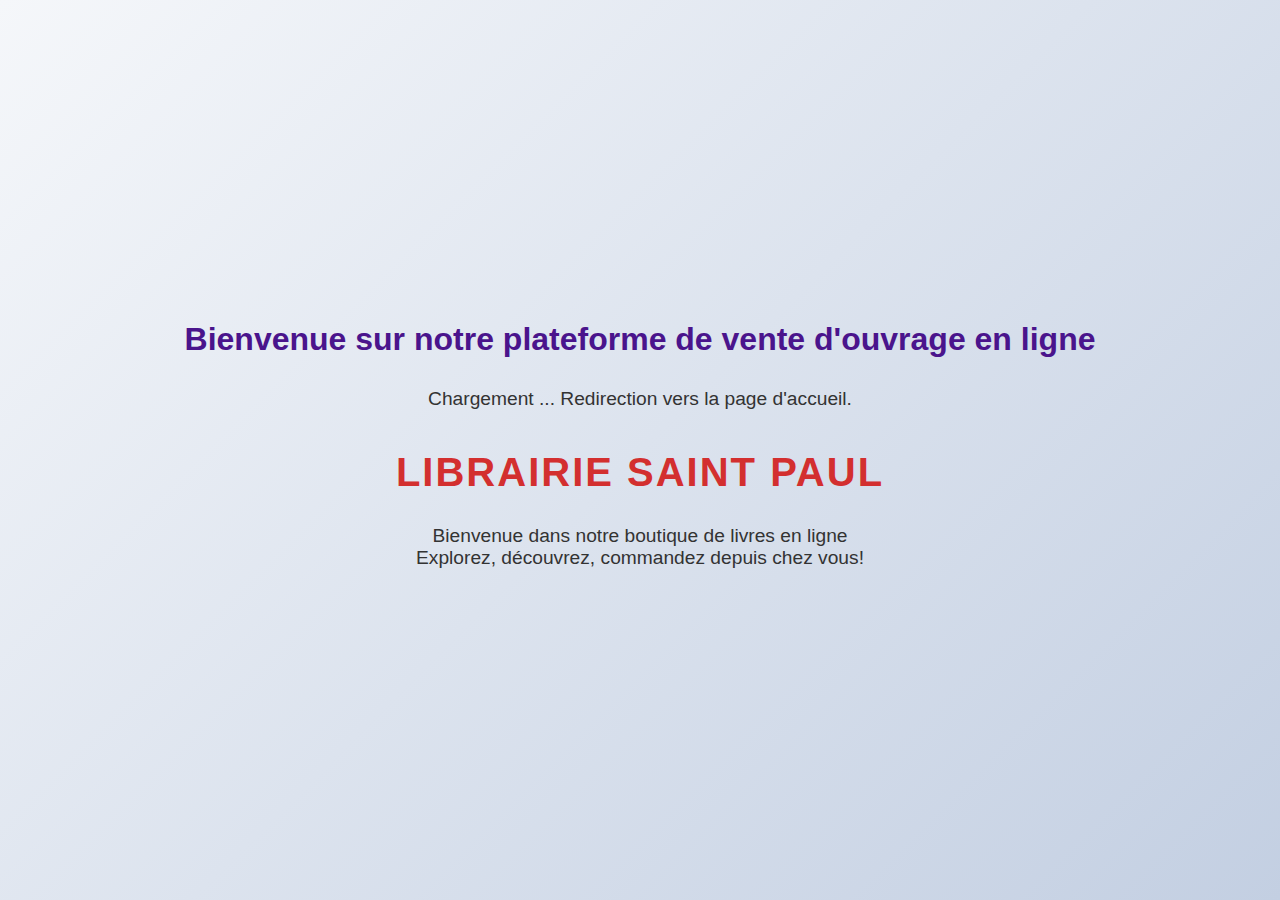
<file: index.html>
<!DOCTYPE html>
<html>
<head>
	<meta charset="utf-8">
	<meta name="viewport" content="width=device-width, initial-scale=1">
	<title>Redirection vers la page d'accueil</title>
	<meta http-equiv="refresh"content="5; URL=accueil.html">
	<link rel="stylesheet" type="text/css" href="styles/styles.css">
</head>
<body>
     <h2>Bienvenue sur notre plateforme de vente d'ouvrage en ligne</h2>
     <p>Chargement ... Redirection vers la page d'accueil.</p>
     <h1>Librairie saint paul</h1>
     <p>Bienvenue dans notre boutique de livres en ligne<br>
     	Explorez, découvrez, commandez depuis chez vous! </p>	
</body>
</html>
</file>
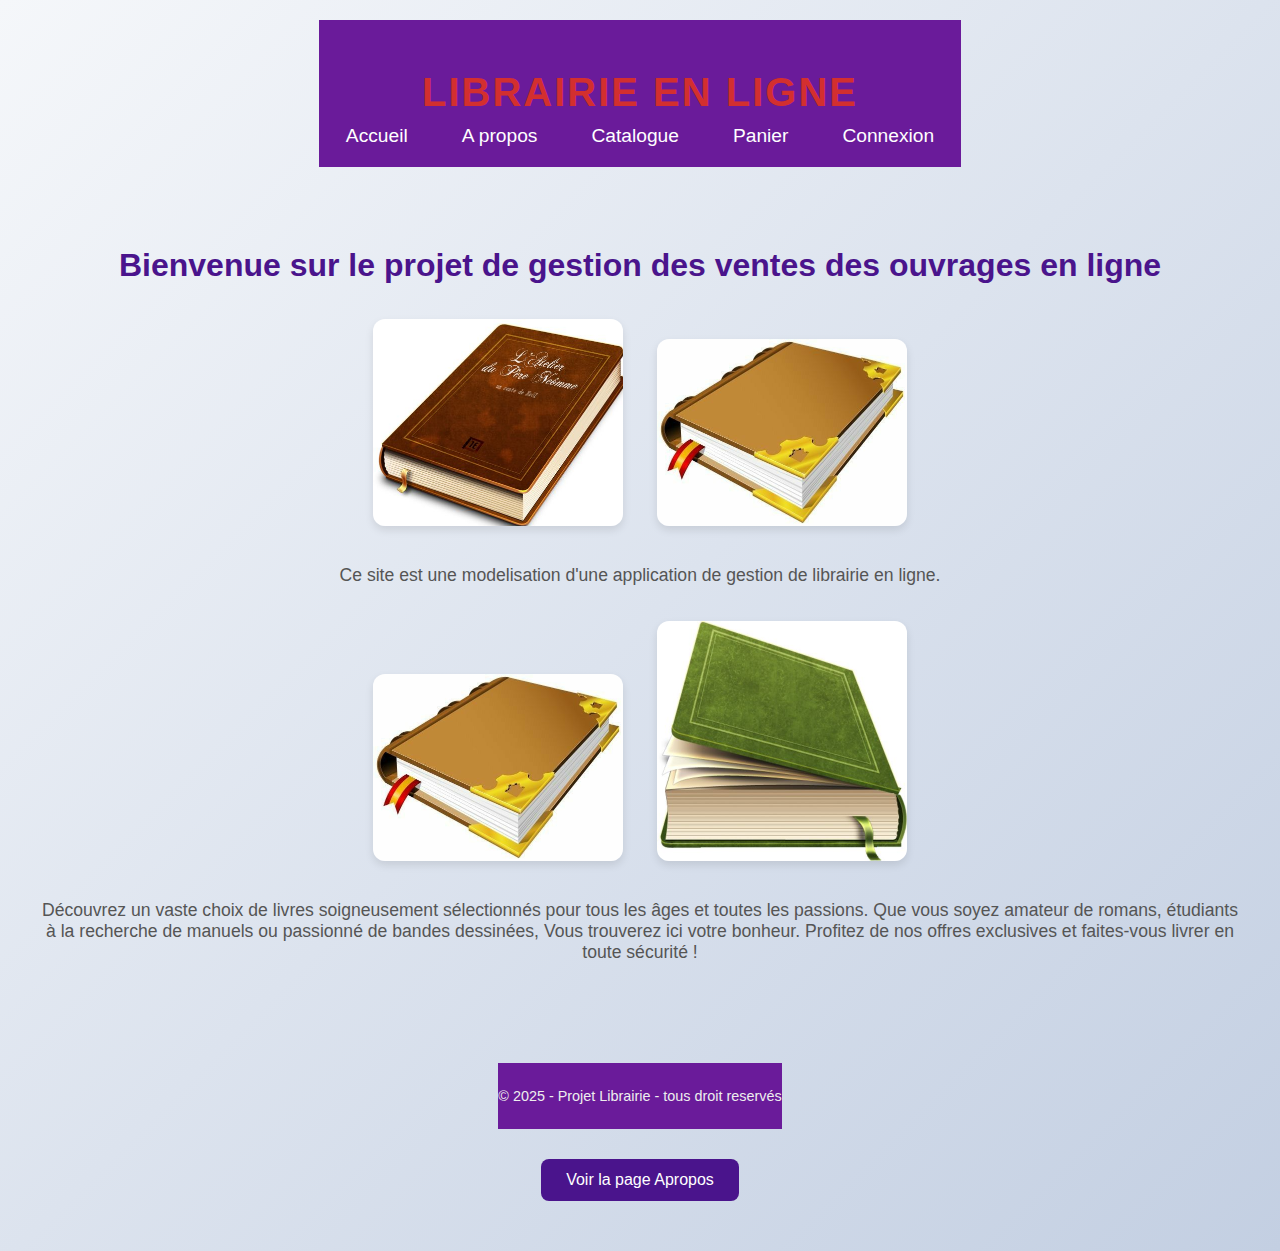
<file: accueil.html>
<!DOCTYPE html>
<html>
<head>
	<meta charset="utf-8">
	<meta name="viewport" content="width=device-width, initial-scale=1">
	<title>Librairie en ligne Accueil</title>
	<link rel="stylesheet" type="text/css" href="styles/styles.css">
     
</head>
<body>
     <header>
     	<h1>Librairie en ligne</h1>
          <form action="apropos.html"methode="get">
               
     	<nav>
     		<ul>
     			<li><a href="index.html" >Accueil</a></li>
     			<li><a href="apropos.html" >A propos</a></li>
     			<li><a href="catalogue.html" >Catalogue</a></li>
     			<li><a href="panier.html" >Panier</a></li>
     			<li><a href="login.html" >Connexion</a></li>
     		</ul>
           
     	</nav>
     </header>
     <main>
              	<section class="intro">
     		<h2>Bienvenue sur le projet de gestion des ventes des ouvrages en ligne</h2>
                <img src="images/img6.png">
                <img src="images/img3.jpeg">

     		<p>Ce site est une modelisation d'une application de gestion de librairie en ligne.</p>
                  <img src="images/img2.jpeg">
                  <img src="images/img5.jpeg">
               <p>Découvrez un vaste choix de livres soigneusement sélectionnés pour tous les âges et toutes les passions.
                  Que vous soyez amateur de romans, étudiants à la recherche de manuels ou passionné de bandes dessinées,
                  Vous trouverez ici votre bonheur. Profitez de nos offres exclusives et faites-vous livrer en toute sécurité !
               </p>

     	</section>
     </main>
     <footer>
     	<p>&copy; 2025 - Projet Librairie - tous droit reservés</p>
     </footer>
     <input type="submit"value="Voir la page Apropos">
          </form>
</body>
</html>
</file>
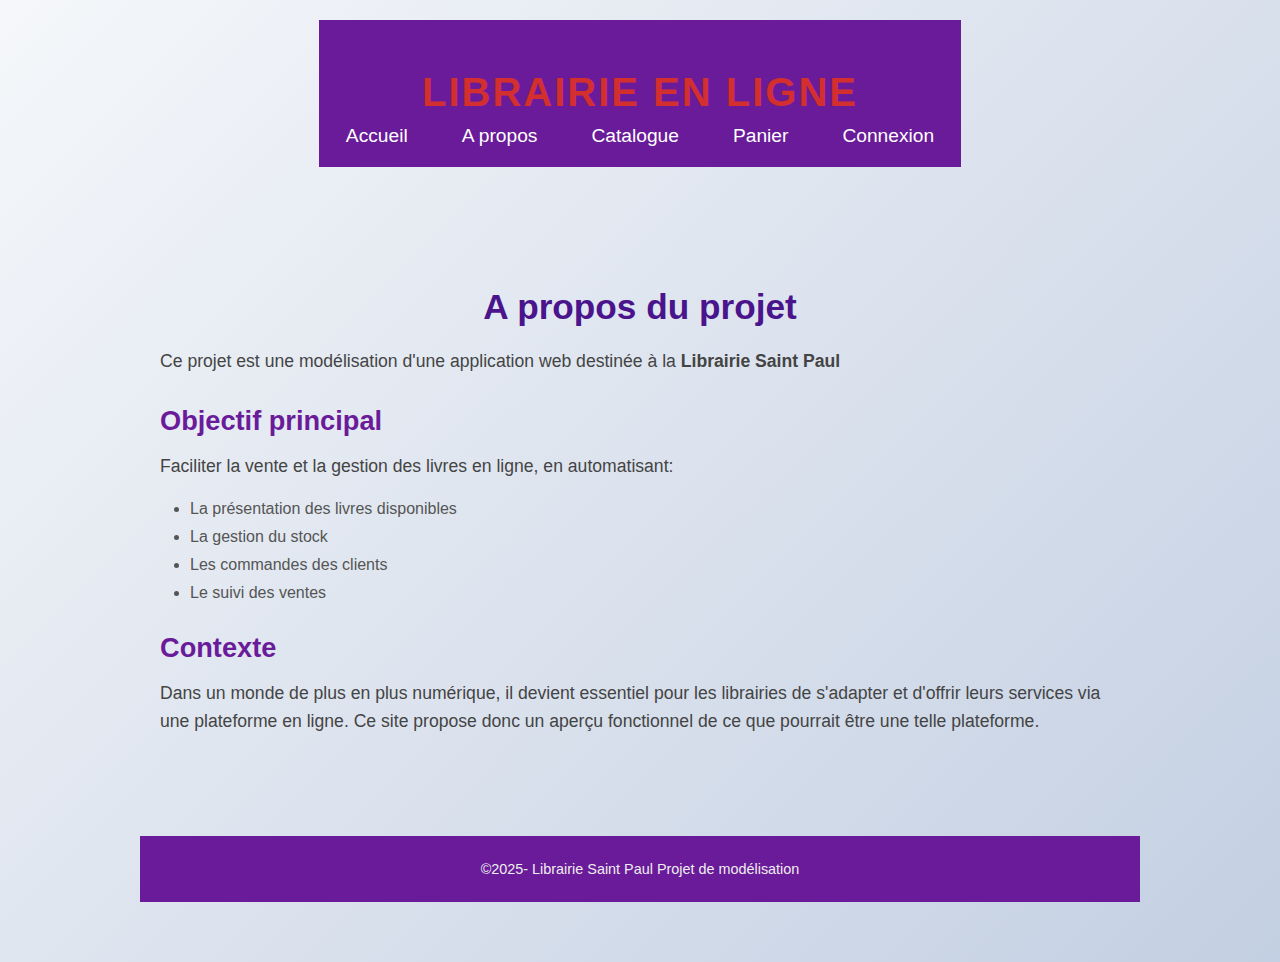
<file: apropos.html>
<!DOCTYPE html>
<html>
<head>
	<meta charset="utf-8">
	<meta name="viewport" content="width=device-width, initial-scale=1">
	<title>A propos de la librairie en ligne </title>
	<link rel="stylesheet" type="text/css" href="styles/styles.css"></head>
<body>
    <header>
    	<h1>Librairie en ligne</h1>
    	<nav>
    		<ul>
    			<li><a href="accueil.html">Accueil</a></li>
    			<li><a href="apropos.html"class= "active"> A propos</a></li>
       			<li><a href="catalogue.html">Catalogue</a></li>
     			<li><a href="panier.html" >Panier</a></li>
     			<li><a href="login.html" >Connexion</a></li>

    		</ul>
    	</nav>
    </header>
    <main>
    	<section class="apropos">
    		<h2>A propos du projet</h2>
    		<p>Ce projet est une modélisation d'une application web destinée à la <strong>Librairie Saint Paul</strong></p>
    		<h3>Objectif principal</h3>
    		<p>Faciliter la vente et la gestion des livres en ligne, en automatisant:
    			<ul>
    				<li>La présentation des livres disponibles</li>
    				<li>La gestion du stock</li>
    				<li>Les commandes des clients</li>
    				<li>Le suivi des ventes</li>
    			</ul>
    		</p>
    		<h3>Contexte</h3>
    		<p>Dans un monde de plus en plus numérique, il devient essentiel pour les librairies de s'adapter et d'offrir leurs services via une plateforme en ligne. Ce site propose donc un aperçu fonctionnel de ce que pourrait être une telle plateforme.</p>
    	</section>
    	<footer>
    		<p>&copy;2025- Librairie Saint Paul Projet de modélisation</p>
    	</footer>
</body>
</html>
</file>
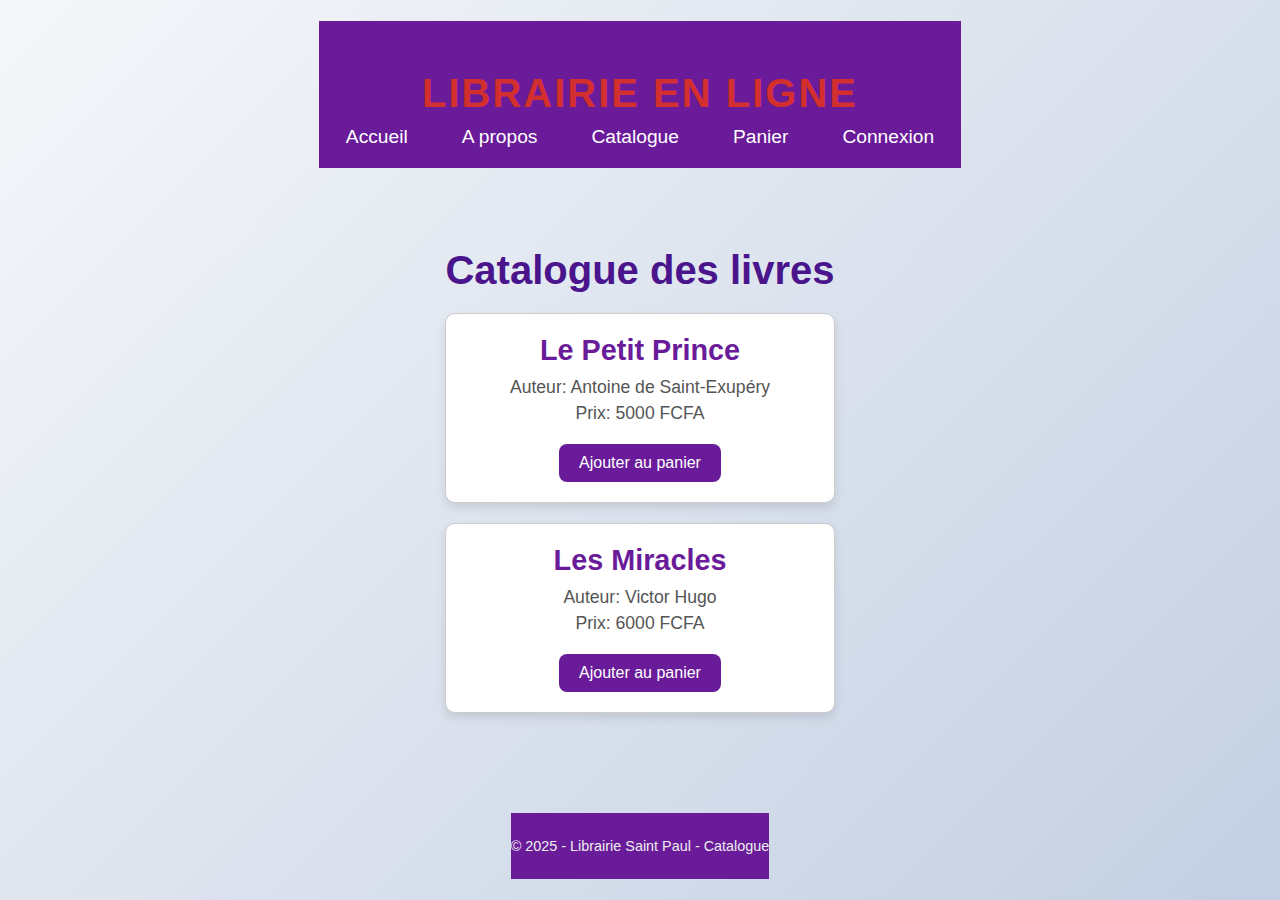
<file: catalogue.html>
<!DOCTYPE html>
<html lang="fr">
<head>
      <meta charset="utf-8">
      <meta name="viewport" content="width=device-width, initial-scale=1">
      <title>Catalogue librairie en ligne</title>
      <link rel="stylesheet" type="text/css" href="styles/styles.css">
</head>
<body>
    <header>
      <h1>Librairie en ligne</h1>
      <nav>
            <ul>
                  <li><a href="index.html">Accueil</a></li>
                  <li><a href="apropos.html">A propos</a></li>
                  <li><a href="catalogue.html" class="active">Catalogue</a></li>
                  <li><a href="panier.html">Panier</a></li>
                  <li><a href="login.html">Connexion</a></li>
            </ul>
      </nav>
    </header>

    <main>
      <h2>Catalogue des livres</h2>
      <div class="livres">
            <h3>Le Petit Prince</h3>
            <p>Auteur: Antoine de Saint-Exupéry</p>
            <p>Prix: 5000 FCFA</p>
            <button onclick="AjouterAupanier('Le Petit Prince', 5000)">Ajouter au panier</button>
      </div>
      <div class="livres">
            <h3>Les Miracles</h3>
            <p>Auteur: Victor Hugo</p>
            <p>Prix: 6000 FCFA</p>
            <button onclick="AjouterAupanier('Les Miracles', 6000)">Ajouter au panier</button>
      </div>
    </main>

    <footer>
      <p>&copy; 2025 - Librairie Saint Paul - Catalogue</p>
    </footer>

    <!-- Petit script si besoin -->
    <script>
    function AjouterAupanier(titre, prix) {
        alert(titre + " ajouté au panier pour " + prix + " FCFA !");
    }
    </script>
</body>
</html>
</file>
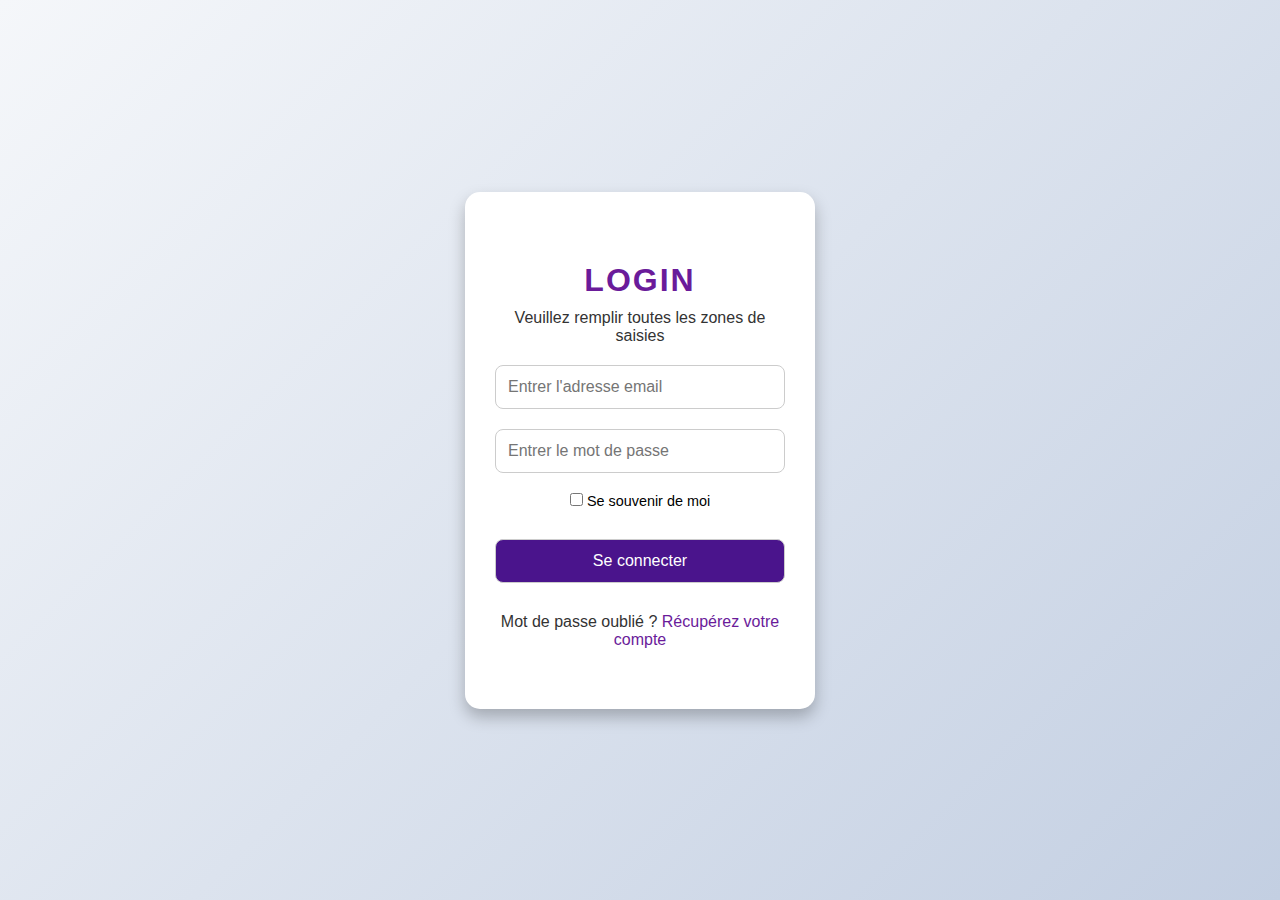
<file: login.html>
<!DOCTYPE html>
<html lang="fr">
<head>
	<meta charset="utf-8">
	<meta name="viewport" content="width=device-width, initial-scale=1.0">
	<title>Librairie en ligne</title>
	<link rel="stylesheet" type="text/css" href="styles/styles.css">
</head>
<body>
    <div class="wrapper">
    	<form action="accueil.html" method="post">
    		<h1>LOGIN</h1>
    		<p>Veuillez remplir toutes les zones de saisies</p>

    		<div class="input-box">
    			<input type="email" name="email" placeholder="Entrer l'adresse email" required>
    		</div>

    		<div class="input-box">
    			<input type="password" name="password" placeholder="Entrer le mot de passe" required>
    		</div>

    		<div class="remember-forget">
    			<label><input type="checkbox" name="remember"> Se souvenir de moi</label>
    		</div>

    		<div class="input-box">
    			<input class="connecter" type="submit" value="Se connecter">
    		</div>

    		<div class="remember-forget">
    			<p>Mot de passe oublié ? <a href="recuperation.html">Récupérez votre compte</a></p>
    		</div>
    	</form>
    </div>
</body>
</html>
</file>
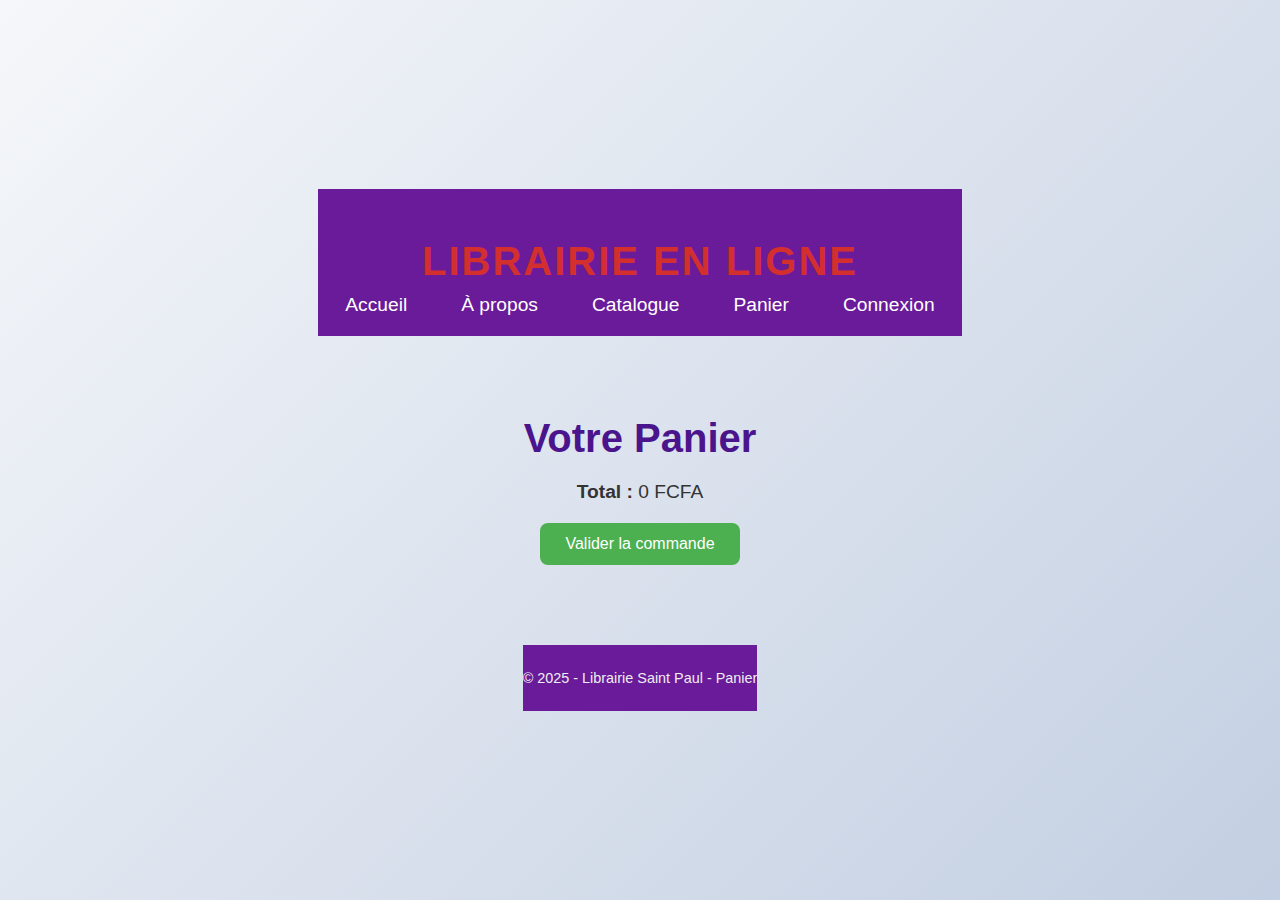
<file: panier.html>
<!DOCTYPE html>
<html lang="fr">
<head>
     <meta charset="utf-8">
     <meta name="viewport" content="width=device-width, initial-scale=1.0">
     <title>Panier Librairie en ligne</title>
     <link rel="stylesheet" type="text/css" href="styles/styles.css">
</head>
<body>
    <header>
        <h1>Librairie en ligne</h1>
        <nav>
            <ul>
                <li><a href="index.html">Accueil</a></li>
                <li><a href="apropos.html">À propos</a></li>
                <li><a href="catalogue.html">Catalogue</a></li>
                <li><a href="panier.html">Panier</a></li>
                <li><a href="login.html">Connexion</a></li>
            </ul>
        </nav>
    </header>

    <main>
        <h2>Votre Panier</h2>
        <div id="Panier">
            <ul id="liste-produits">
                <!-- Les livres ajoutés s'afficheront ici -->
            </ul>
            <p><strong>Total :</strong> <span id="Total">0</span> FCFA</p>
            <button onclick="ValiderCommande()">Valider la commande</button>
        </div>
    </main>

    <footer>
        <p>&copy; 2025 - Librairie Saint Paul - Panier</p>
    </footer>

    <script>
    function ValiderCommande() {
        alert('Votre commande a été validée ! Merci pour votre achat.');
    }
    </script>
</body>
</html>
</file>
<file: styles/styles.css>
/* Reset de base */
* {
    margin: 0;
    padding: 0;
    box-sizing: border-box;
}

/* Style général */
body {
    font-family: 'Poppins', sans-serif;
    background: linear-gradient(135deg, #f5f7fa, #c3cfe2);
    min-height: 100vh;
    display: flex;
    flex-direction: column;
    align-items: center;
    justify-content: center;
    text-align: center;
    padding: 20px;
}

/* H2 de bienvenue */
h2 {
    color: #4A148C;
    font-size: 2rem;
    margin-bottom: 20px;
    animation: fadeIn 2s ease-in-out;
}

/* Paragraphe de chargement */
p {
    color: #333;
    font-size: 1.2rem;
    margin: 10px 0;
}

/* Grand titre H1 */
h1 {
    color: #D32F2F;
    font-size: 2.5rem;
    margin: 30px 0 20px;
    text-transform: uppercase;
    letter-spacing: 2px;
}

/* Deuxième paragraphe */
p + p {
    font-size: 1.1rem;
    color: #555;
}

/* Animation d’apparition */
@keyframes fadeIn {
    from { opacity: 0; transform: translateY(-20px); }
    to { opacity: 1; transform: translateY(0); }
}
/* Header */
header {
    background-color: #6a1b9a;
    color: white;
    padding: 20px 0;
    text-align: center;
}

/* Titre dans le header */
header h1 {
    font-size: 2.5rem;
    margin-bottom: 10px;
}

/* Navigation */
nav ul {
    list-style: none;
    display: flex;
    justify-content: center;
    margin-top: 10px;
}

nav ul li {
    margin: 0 15px;
}

nav ul li a {
    color: white;
    text-decoration: none;
    font-size: 1.2rem;
    padding: 8px 12px;
    border-radius: 5px;
    transition: background-color 0.3s, color 0.3s;
}

nav ul li a:hover {
    background-color: white;
    color: #6a1b9a;
}

/* Main principal */
main {
    padding: 40px 20px;
    text-align: center;
}

/* Section d'introduction */
.intro h2 {
    font-size: 2rem;
    color: #4A148C;
    margin-bottom: 20px;
}

.intro p {
    font-size: 1.1rem;
    color: #555;
    margin: 20px 0;
}

.intro img {
    width: 250px;
    height: auto;
    margin: 15px;
    border-radius: 12px;
    box-shadow: 0 4px 8px rgba(0,0,0,0.1);
    transition: transform 0.3s;
}

.intro img:hover {
    transform: scale(1.05);
}

/* Footer */
footer {
    background-color: #6a1b9a;
    color: white;
    text-align: center;
    padding: 15px 0;
    margin-top: 40px;
    font-size: 0.9rem;
}

/* Bouton formulaire */
input[type="submit"] {
    background-color: #4A148C;
    color: white;
    border: none;
    padding: 12px 25px;
    font-size: 1rem;
    margin: 30px auto;
    display: block;
    border-radius: 8px;
    cursor: pointer;
    transition: background-color 0.3s;
}

input[type="submit"]:hover {
    background-color: #7b1fa2;
}
/* Section À propos */
.apropos {
    padding: 40px 20px;
    max-width: 1000px;
    margin: 0 auto;
    text-align: left;
}

.apropos h2 {
    font-size: 2.2rem;
    color: #4A148C;
    margin-bottom: 20px;
    text-align: center;
}

.apropos h3 {
    font-size: 1.7rem;
    color: #6a1b9a;
    margin-top: 30px;
    margin-bottom: 15px;
}

.apropos p {
    font-size: 1.1rem;
    color: #444;
    line-height: 1.6;
    margin-bottom: 20px;
}

/* Style pour les listes à puces dans apropos */
.apropos ul {
    margin-left: 30px;
    list-style-type: disc;
}

.apropos ul li {
    margin-bottom: 10px;
    font-size: 1rem;
    color: #555;
}

/* Footer spécifique si besoin */
footer p {
    font-size: 0.9rem;
    color: #eee;
}
/* Catalogue - Page des livres */
main h2 {
    text-align: center;
    font-size: 2.5rem;
    color: #4A148C;
    margin: 40px 0 20px;
}

.livres {
    border: 1px solid #ccc;
    border-radius: 12px;
    padding: 20px;
    margin: 20px auto;
    max-width: 600px;
    background-color: #f9f9f9;
    text-align: center;
    box-shadow: 0 4px 8px rgba(0, 0, 0, 0.1);
}

.livres h3 {
    font-size: 1.8rem;
    color: #6a1b9a;
    margin-bottom: 10px;
}

.livres p {
    font-size: 1.1rem;
    color: #555;
    margin: 5px 0;
}

.livres button {
    margin-top: 15px;
    padding: 10px 20px;
    font-size: 1rem;
    background-color: #6a1b9a;
    color: white;
    border: none;
    border-radius: 8px;
    cursor: pointer;
    transition: background-color 0.3s;
}

.livres button:hover {
    background-color: #4A148C;
}
body {
    
}

.wrapper {
    background: white;
    padding: 40px 30px;
    border-radius: 15px;
    box-shadow: 0 8px 16px rgba(0, 0, 0, 0.25);
    width: 350px;
}

.wrapper h1 {
    font-size: 2rem;
    color: #6a1b9a;
    text-align: center;
    margin-bottom: 10px;
}

.wrapper p {
    font-size: 1rem;
    text-align: center;
    margin-bottom: 20px;
}

.input-box {
    margin-bottom: 20px;
}

.input-box input {
    width: 100%;
    padding: 12px;
    border: 1px solid #ccc;
    border-radius: 8px;
    outline: none;
    font-size: 1rem;
}

.connecter {
    width: 100%;
    padding: 12px;
    background-color: #6a1b9a;
    color: white;
    border: none;
    border-radius: 8px;
    font-size: 1.1rem;
    cursor: pointer;
    transition: background-color 0.3s;
}

.connecter:hover {
    background-color: #4a148c;
}

.remember-forget {
    font-size: 0.9rem;
    text-align: center;
    margin-top: 10px;
}

.remember-forget a {
    color: #6a1b9a;
    text-decoration: none;
}

.remember-forget a:hover {
    text-decoration: underline;
}
.livres {
    background: white;
    padding: 20px;
    margin: 20px 0;
    border-radius: 10px;
    box-shadow: 0px 5px 10px rgba(0,0,0,0.1);
    transition: transform 0.3s, box-shadow 0.3s;
}

.livres:hover {
    transform: translateY(-5px);
    box-shadow: 0px 8px 20px rgba(0,0,0,0.2);
}

button {
    background-color: #4CAF50;
    border: none;
    color: white;
    padding: 12px 25px;
    text-align: center;
    font-size: 16px;
    margin-top: 10px;
    border-radius: 8px;
    transition: background 0.3s, transform 0.2s;
    cursor: pointer;
}

button:hover {
    background-color: #388E3C;
    transform: scale(1.05);
}

@media (max-width: 768px) {
    nav ul {
        flex-direction: column;
        gap: 10px;
    }

    form {
        padding: 20px;
    }

    .wrapper {
        padding: 10px;
    }

    main {
        padding: 20px;
    }
}
</file>
